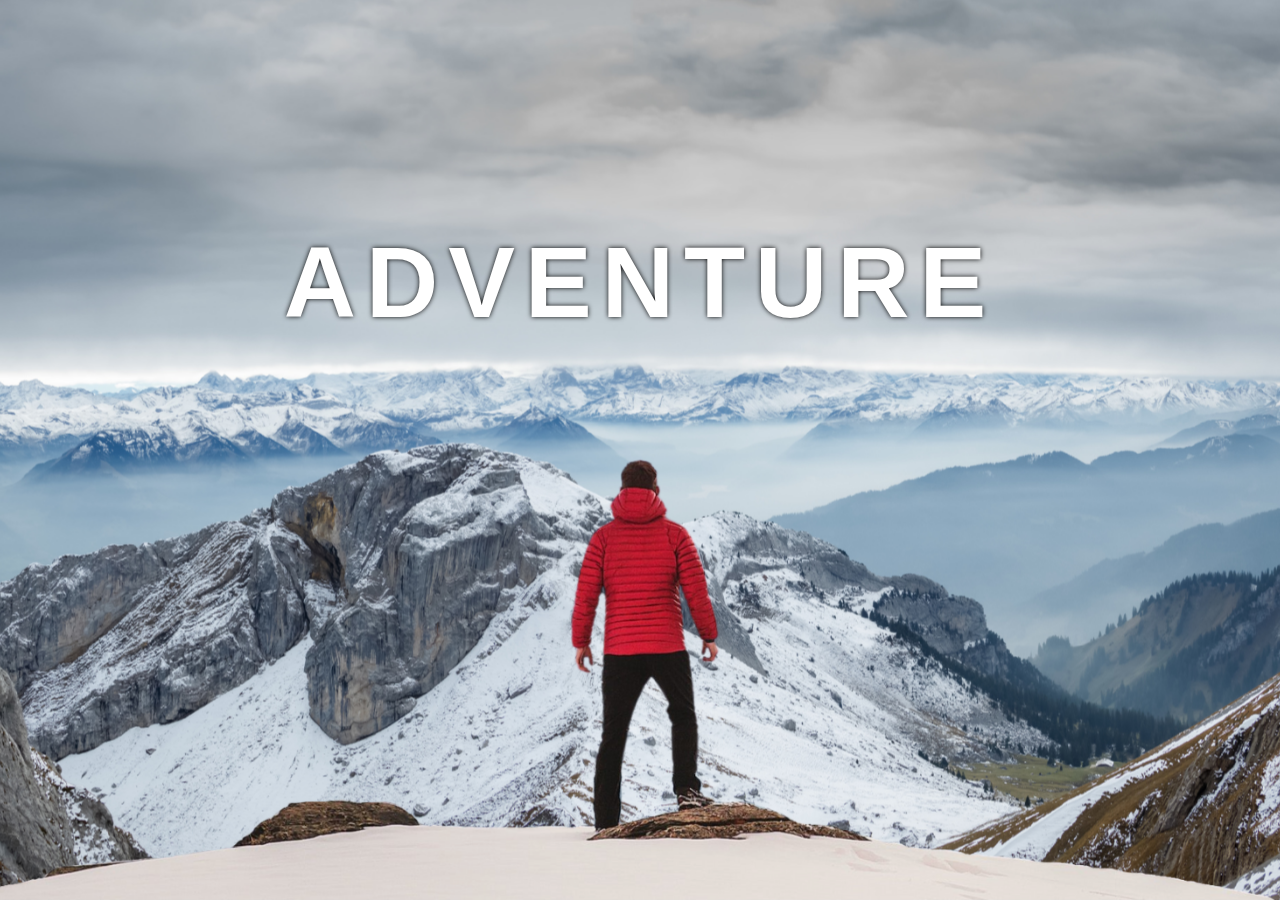
<file: index.html>
<!DOCTYPE html>
<html lang="en">
<head>
    <meta charset="UTF-8">
    <meta name="viewport" content="width=device-width, initial-scale=1.0">
    <title>Parallax-Website</title>
    <link rel="icon" type="image/x-icon" href="campfire.png">
    <link rel="preconnect" href="https://fonts.googleapis.com">
    <link rel="preconnect" href="https://fonts.gstatic.com" crossorigin>
    <link href="https://fonts.googleapis.com/css2?family=Archivo:ital,wght@0,100..900;1,100..900&family=Sora:wght@100..800&display=swap" rel="stylesheet">
    <link rel="stylesheet" href="style.css">
</head>
<body>

    <div id="wrapper">

        <div class="container">
            <img src="background.png" alt="" class="background">
            <img src="foreground.png" alt="" class="foreground">
            <h1>ADVENTURE</h1>
        </div>

        <section>

            <div>

                <div class="bg-img">
                    <!-- <img src="sport-1.jpg" alt=""> -->
                    <h2>Adventure Time !</h2>
                </div>

                <p>Lorem ipsum dolor sit amet consectetur adipisicing elit. Sapiente quaerat velit aliquid soluta harum fugit odit minima voluptatem modi, non illo pariatur officia dolorum fuga facere molestiae esse, rem impedit! <br> Lorem ipsum dolor sit amet consectetur adipisicing elit. Ipsa harum aut aspernatur nesciunt modi nostrum omnis illo fugit fuga nulla, perspiciatis molestiae quasi non voluptas praesentium suscipit porro blanditiis in dolorum iure vitae? A quos cupiditate quidem eos voluptates doloribus ex nulla, harum eveniet id? Totam reiciendis provident corrupti debitis similique dolorem saepe repellat voluptates porro laboriosam deserunt, sed neque labore nisi, dolore iure rerum minima, hic illo ea dolorum recusandae in asperiores possimus. Labore aspernatur suscipit consequatur fugiat at impedit laborum ex ratione. Eaque, in nam. Nobis voluptas dolorem molestias iure ut sint? Dolorum est velit suscipit consequatur corporis!</p>
    
            </div>

            <div>

                <div class="bg-img cycling">
                    <!-- <img src="sport-1.jpg" alt=""> -->
                    <h2>Cycling</h2>
                </div>
    
                <p>Lorem ipsum dolor, sit amet consectetur adipisicing elit. Minima earum facilis incidunt maiores laborum? Quis ipsum minus dolores nobis molestias id aut magni placeat mollitia, architecto, excepturi porro harum beatae animi voluptates veniam ipsa recusandae eos nisi accusantium nesciunt cum sint molestiae sunt. Est assumenda consectetur officia corporis quaerat, voluptate nihil iusto, aspernatur laudantium velit suscipit? Earum dolor, provident eligendi suscipit repellendus mollitia dolore eveniet, facere voluptatibus tempore accusamus quibusdam assumenda delectus? Iure recusandae reiciendis odio expedita exercitationem autem quis doloremque repellendus ea voluptate! At optio, soluta, vel voluptate accusamus pariatur facilis, consectetur ut velit eaque dolores? Cum officia, totam illo tempora quod, quidem impedit nulla placeat vero ab ut sint! Aut quas cum aperiam deserunt, ducimus ea repudiandae, officiis consequatur porro doloribus perspiciatis placeat, voluptatibus officia velit illum modi! Voluptatum inventore ipsam sapiente sint aliquid atque porro qui vel rerum optio tempore alias quisquam quo quas corporis laudantium modi dignissimos quibusdam explicabo, consectetur dolores libero veritatis sunt. <br> <br> Lorem ipsum dolor sit amet consectetur adipisicing elit. Officiis voluptatum illo cum eos velit quae totam minus harum, hic quam impedit? Cum ipsum totam, nobis, sunt excepturi distinctio voluptate nihil at quis fugiat error eveniet facere alias minima dignissimos! Debitis sit est unde perspiciatis deserunt sunt laudantium! Delectus neque molestiae fugit nulla officia, officiis corporis vero reiciendis veritatis eius accusantium veniam quisquam consequatur odio. Ab deleniti enim nobis eveniet nostrum laborum nesciunt corporis, sunt reiciendis, est autem? Dignissimos illum officia incidunt molestiae sed, minima sapiente rerum a maiores quisquam voluptatem doloremque quasi debitis! Eum, rem reprehenderit optio laudantium eligendi modi.</p>

            </div>


            <div>

                <div class="bg-img paragliding">
                    <!-- <img src="sport-1.jpg" alt=""> -->
                    <h2>Paragliding</h2>
                </div>
    
                <p>Lorem ipsum dolor, sit amet consectetur adipisicing elit. Minima earum facilis incidunt maiores laborum? Quis ipsum minus dolores nobis molestias id aut magni placeat mollitia, architecto, excepturi porro harum beatae animi voluptates veniam ipsa recusandae eos nisi accusantium nesciunt cum sint molestiae sunt. Est assumenda consectetur officia corporis quaerat, voluptate nihil iusto, aspernatur laudantium velit suscipit? Earum dolor, provident eligendi suscipit repellendus mollitia dolore eveniet, facere voluptatibus tempore accusamus quibusdam assumenda delectus? Iure recusandae reiciendis odio expedita exercitationem autem quis doloremque repellendus ea voluptate! At optio, soluta, vel voluptate accusamus pariatur facilis, consectetur ut velit eaque dolores? Cum officia, totam illo tempora quod, quidem impedit nulla placeat vero ab ut sint! Aut quas cum aperiam deserunt, ducimus ea repudiandae, officiis consequatur porro doloribus perspiciatis placeat, voluptatibus officia velit illum modi! Voluptatum inventore ipsam sapiente sint aliquid atque porro qui vel rerum optio tempore alias quisquam quo quas corporis laudantium modi dignissimos quibusdam explicabo, consectetur dolores libero veritatis sunt. <br> <br> Lorem ipsum dolor sit amet consectetur adipisicing elit. Officiis voluptatum illo cum eos velit quae totam minus harum, hic quam impedit? Cum ipsum totam, nobis, sunt excepturi distinctio voluptate nihil at quis fugiat error eveniet facere alias minima dignissimos! Debitis sit est unde perspiciatis deserunt sunt laudantium! Delectus neque molestiae fugit nulla officia, officiis corporis vero reiciendis veritatis eius accusantium veniam quisquam consequatur odio. Ab deleniti enim nobis eveniet nostrum laborum nesciunt corporis, sunt reiciendis, est autem? Dignissimos illum officia incidunt molestiae sed, minima sapiente rerum a maiores quisquam voluptatem doloremque quasi debitis! Eum, rem reprehenderit optio laudantium eligendi modi.</p>

            </div>
            <div>

                <div class="bg-img surfing">
                    <!-- <img src="sport-1.jpg" alt=""> -->
                    <h2>Surfing</h2>
                </div>
    
                <p>Lorem ipsum dolor, sit amet consectetur adipisicing elit. Minima earum facilis incidunt maiores laborum? Quis ipsum minus dolores nobis molestias id aut magni placeat mollitia, architecto, excepturi porro harum beatae animi voluptates veniam ipsa recusandae eos nisi accusantium nesciunt cum sint molestiae sunt. Est assumenda consectetur officia corporis quaerat, voluptate nihil iusto, aspernatur laudantium velit suscipit? Earum dolor, provident eligendi suscipit repellendus mollitia dolore eveniet, facere voluptatibus tempore accusamus quibusdam assumenda delectus? Iure recusandae reiciendis odio expedita exercitationem autem quis doloremque repellendus ea voluptate! At optio, soluta, vel voluptate accusamus pariatur facilis, consectetur ut velit eaque dolores? Cum officia, totam illo tempora quod, quidem impedit nulla placeat vero ab ut sint! Aut quas cum aperiam deserunt, ducimus ea repudiandae, officiis consequatur porro doloribus perspiciatis placeat, voluptatibus officia velit illum modi! Voluptatum inventore ipsam sapiente sint aliquid atque porro qui vel rerum optio tempore alias quisquam quo quas corporis laudantium modi dignissimos quibusdam explicabo, consectetur dolores libero veritatis sunt. <br> <br> Lorem ipsum dolor sit amet consectetur adipisicing elit. Officiis voluptatum illo cum eos velit quae totam minus harum, hic quam impedit? Cum ipsum totam, nobis, sunt excepturi distinctio voluptate nihil at quis fugiat error eveniet facere alias minima dignissimos! Debitis sit est unde perspiciatis deserunt sunt laudantium! Delectus neque molestiae fugit nulla officia, officiis corporis vero reiciendis veritatis eius accusantium veniam quisquam consequatur odio. Ab deleniti enim nobis eveniet nostrum laborum nesciunt corporis, sunt reiciendis, est autem? Dignissimos illum officia incidunt molestiae sed, minima sapiente rerum a maiores quisquam voluptatem doloremque quasi debitis! Eum, rem reprehenderit optio laudantium eligendi modi.</p>

            </div>
        </section>

    </div>
    
</body>
</html>
</file>
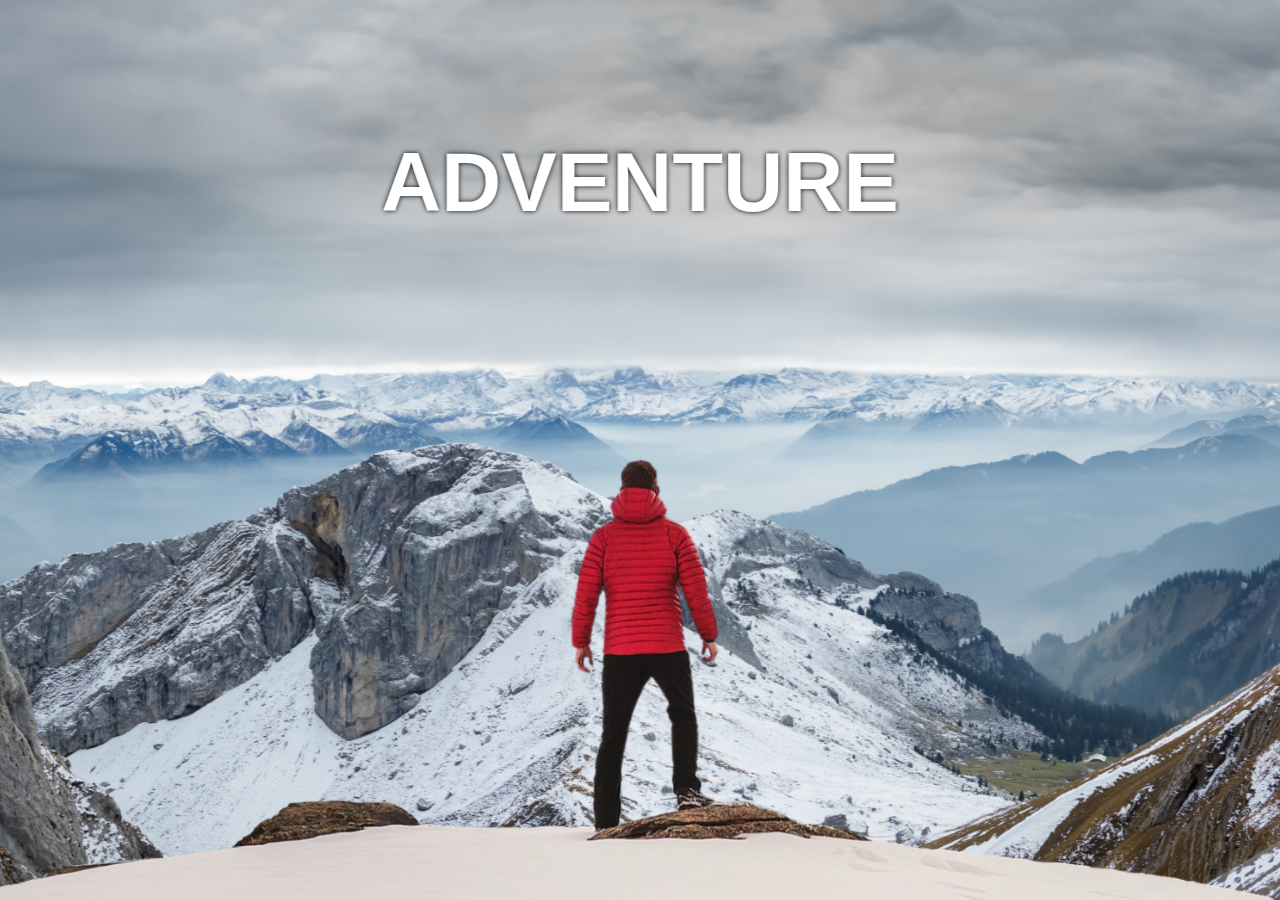
<file: index-1.html>
<!DOCTYPE html>
<html lang="en">
<head>
    <meta charset="UTF-8">
    <meta name="viewport" content="width=device-width, initial-scale=1.0">
    <title>Parallax-Website</title>
    <link rel="stylesheet" href="style-1.css">
</head>
<body>
    
    <div id="wrapper">

        <div class="container">
            <img src="background.png" alt="" class="background">
            <img src="foreground.png" alt="" class="foreground">
            <h1>ADVENTURE</h1>
        </div>

        <section id="content">

            <div class="content-details">
                <h2 class="details-first-heading">Adventure Time !</h2> 
                <p>Lorem ipsum dolor sit, amet consectetur adipisicing elit. Eos, illum! Aperiam sunt ratione consequatur ipsum commodi quod, assumenda corrupti repellendus minima! Quos optio repudiandae molestiae minima, vero recusandae. Tenetur obcaecati animi molestiae nisi ipsam earum ex similique quas. Velit possimus, ullam animi totam recusandae aperiam temporibus est deleniti quis <br><br> facilis, expedita quibusdam modi quo? Maxime saepe laborum architecto autem, velit quae, cum consequuntur dignissimos rem eligendi est cumque ad expedita earum nisi, nobis qui labore blanditiis. Sunt architecto unde reiciendis veritatis. Voluptate, porro pariatur ducimus fugit aperiam quam atque quas incidunt dolor fuga et dicta voluptas, cumque neque consectetur accusamus.</p>
            </div>

            <div class="content-details">
                <div class="bg-img-fixed cycling">
                    <h2>Cycling</h2>
                </div>
                <p>Lorem ipsum dolor sit amet consectetur adipisicing elit. Aut tempore voluptatem inventore in dolores sit dolorum ullam, molestiae quos rem! Sint in, obcaecati earum unde dolore tenetur ipsam error libero sed molestiae id et illum adipisci, temporibus officiis veritatis assumenda corrupti maxime aut optio labore qui! Asperiores a, explicabo velit impedit minima, minus quidem voluptates harum adipisci autem cumque laboriosam <br><br> error similique. Id amet et ea sunt natus asperiores facere consectetur maiores itaque. Sapiente velit, quia in quibusdam quaerat unde necessitatibus possimus corrupti quasi laborum mollitia minima atque impedit? Est, dolores ut ullam sapiente porro tempora voluptates deserunt earum doloremque.</p>
            </div>

            <div class="content-details">
                <div class="bg-img-fixed paragliding">
                    <h2>Paragliding</h2>
                </div>
                <p>Lorem ipsum dolor sit amet consectetur adipisicing elit. Aut tempore voluptatem inventore in dolores sit dolorum ullam, molestiae quos rem! Sint in, obcaecati earum unde dolore tenetur ipsam error libero sed molestiae id et illum adipisci, temporibus officiis veritatis assumenda corrupti maxime aut optio labore qui! Asperiores a, explicabo velit impedit minima, minus quidem voluptates harum adipisci autem cumque laboriosam <br><br> error similique. Id amet et ea sunt natus asperiores facere consectetur maiores itaque. Sapiente velit, quia in quibusdam quaerat unde necessitatibus possimus corrupti quasi laborum mollitia minima atque impedit? Est, dolores ut ullam sapiente porro tempora voluptates deserunt earum doloremque.</p>
            </div>


            <div class="content-details">
                <div class="bg-img-fixed surfing">
                    <h2>Surfing</h2>
                </div>
                <p>Lorem ipsum dolor sit amet consectetur adipisicing elit. Aut tempore voluptatem inventore in dolores sit dolorum ullam, molestiae quos rem! Sint in, obcaecati earum unde dolore tenetur ipsam error libero sed molestiae id et illum adipisci, temporibus officiis veritatis assumenda corrupti maxime aut optio labore qui! Asperiores a, explicabo velit impedit minima, minus quidem voluptates harum adipisci autem cumque laboriosam <br><br> error similique. Id amet et ea sunt natus asperiores facere consectetur maiores itaque. Sapiente velit, quia in quibusdam quaerat unde necessitatibus possimus corrupti quasi laborum mollitia minima atque impedit? Est, dolores ut ullam sapiente porro tempora voluptates deserunt earum doloremque.</p>
            </div>

            


        </section>

    </div>

</body>
</html>
</file>
<file: style.css>
* {
    margin: 0;
    padding: 0;
    box-sizing: border-box;
}

#wrapper {
    height: 100vh;
    width: 100vw;
    overflow-x: hidden;
    perspective: 10px;
    font-family:  sans-serif;
}

.container {
    height: 100%;
    width: 100%;
    position: relative;
    display: flex;
    align-items: center;
    justify-content: center;
    transform-style: preserve-3d;
    z-index: -1;

    h1 {
        position: absolute;
        top: 25%;
        font-size: 100px;
        font-weight: 800;
        letter-spacing: 10px;
        color: white;
        text-shadow: 0px 0px 5px black;
    }
    .background, .foreground {
        position: absolute;
        height: 100%;
        width: 100%;
        object-fit: cover;
        z-index: -1;
    }
    .background {
        transform: translateZ(-30px) scale(4.2);
    }
    
    .foreground {
        transform: translateZ(-20px) scale(3);
    }
}

section {

    background-color: rgb(46, 45, 45);
    
    .bg-img {
        height: 400px;
        display: flex;
        align-items: center;
        justify-content: center;
        overflow: hidden;

        h2 {
            font-size: 3rem;
            background-color: white;
            padding: 10px 30px;
        }
    }
}

.bg-img ~ p {
    padding: 40px;
    font-size: larger;
    color: white;

}

.cycling {
    background-image: url(sport-1.jpg);
    background-attachment: fixed;
}
.paragliding {
    background-position: center;
    background-size: cover;
    background-image: url(sport-2.jpg);
    background-attachment: fixed;
}
.surfing {
    background-position: 0px -100px;
    background-size: cover;
    background-image: url(sport-3.jpg);
    background-attachment: fixed;
}
</file>
<file: style-1.css>
* {
    margin: 0;
    padding: 0;
    box-sizing: border-box;
}

#wrapper {
    height: 100vh;
    width: 100vw;
    overflow-x: hidden;
    perspective: 10px;
    font-family: Verdana, Geneva, Tahoma, sans-serif;
}

.container {
    height: 100%;
    width: 100%;
    position: relative;
    transform-style: preserve-3d;
    z-index: -1;

    h1 {
        font-size: 5.2rem;
        text-shadow: 0px 0px 5px black;
        color: white;
        position: absolute;
        left: 50%;
        top: 15%;
        transform: translateX(-50%);
    }

    .background, .foreground {
        height: 100%;
        width: 100%;
        position: absolute;
        object-fit: cover;
        z-index: -1;
    }

    .background {
        transform: translateZ(-20px) scale(3.1);
    }

    .foreground {
        transform: translateZ(-10px) scale(2);
    }
}

section#content {

    height: 100%;
    width: 100%;

    .content-details {
        max-height: 100vh;
        background-color: rgb(42, 42, 42);

        .details-first-heading {
            font-size: 2.5rem;
            padding: 30px 30px;
            color: white;
        }
        

        p {
            color: white;
            padding: 50px 30px;
        }

        .bg-img-fixed {
            display: flex;
            align-items: center;
            justify-content: center;
            height: 300px;
            width: 100%;
            background-attachment: fixed;
            background-position: right top;
            background-size: cover;

            h2 {
                font-size: 2rem;
                background-color: white;
                padding: 10px 30px;
            }
        }

        .cycling {
            background-image: url(sport-1.jpg);
        }
        .paragliding {
            background-image: url(sport-2.jpg);
        }
        .surfing {
            background-image: url(sport-3.jpg);
        }
    }

}
</file>
